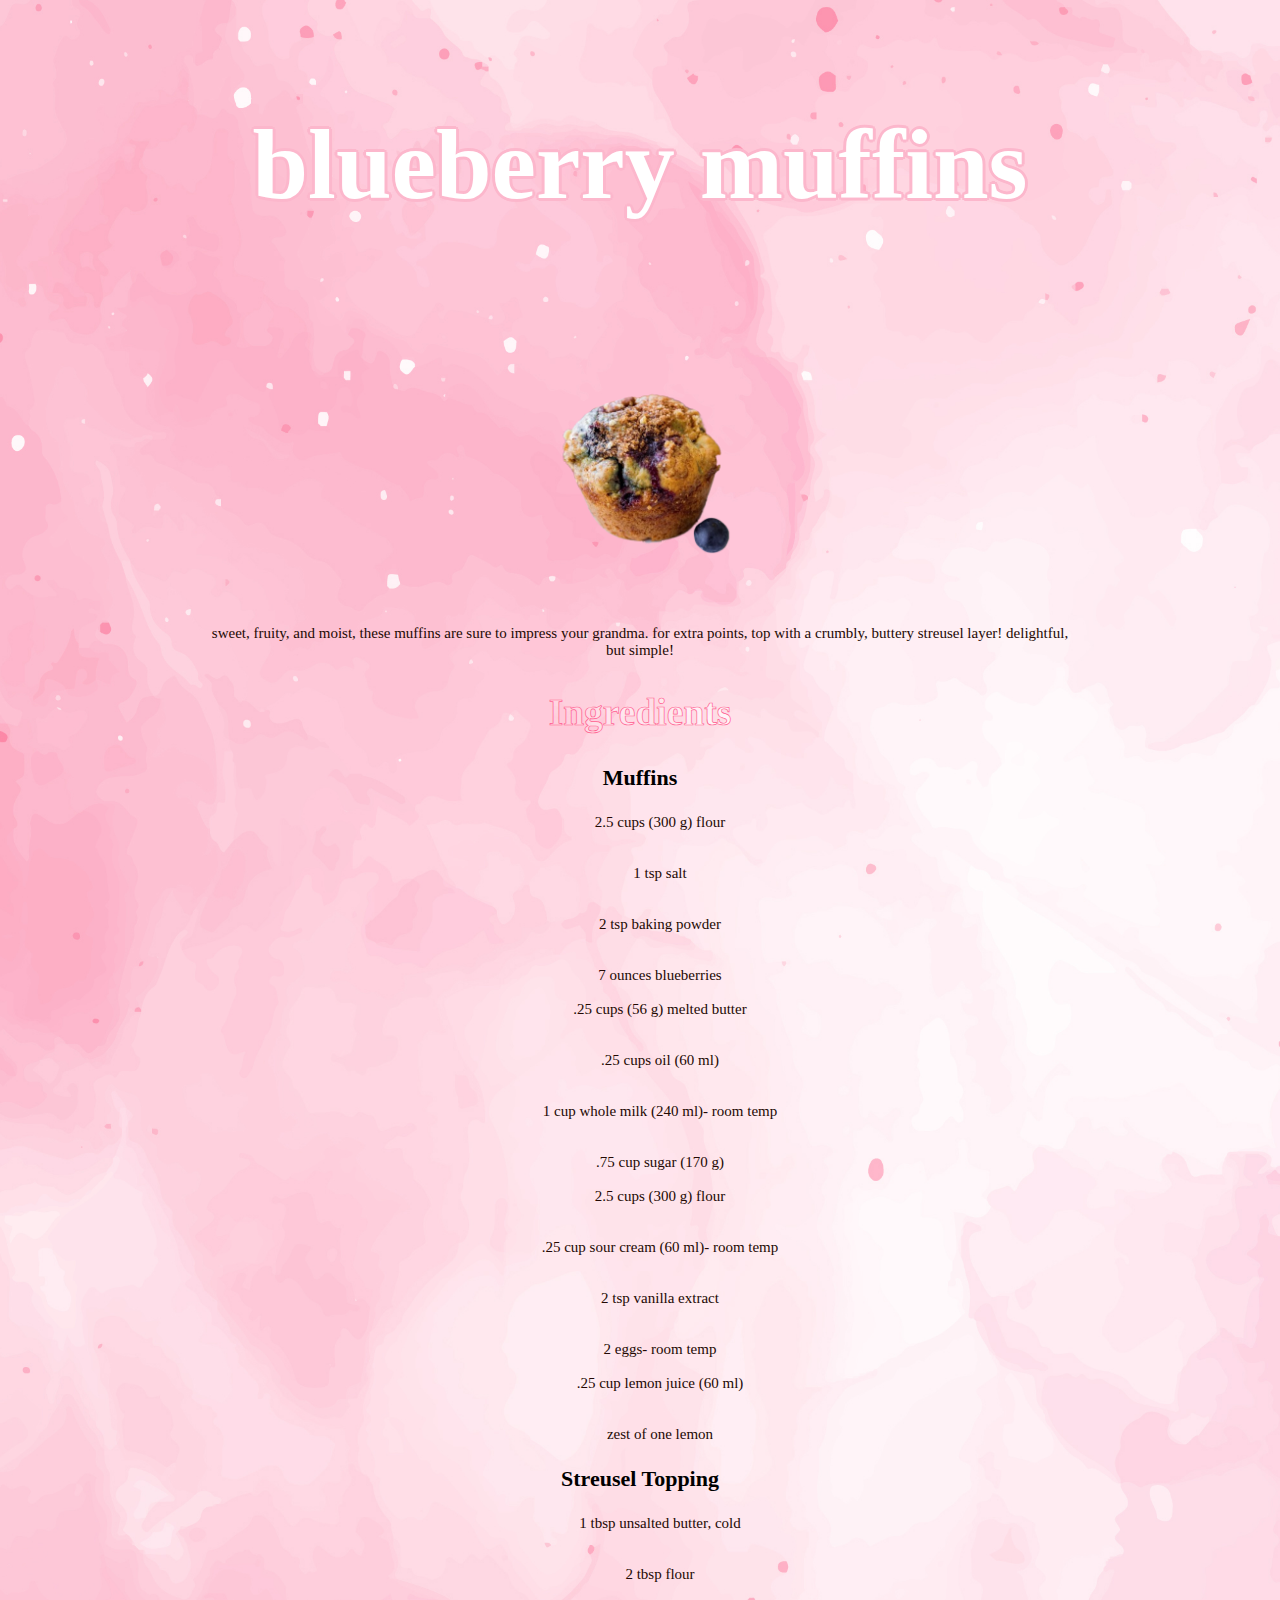
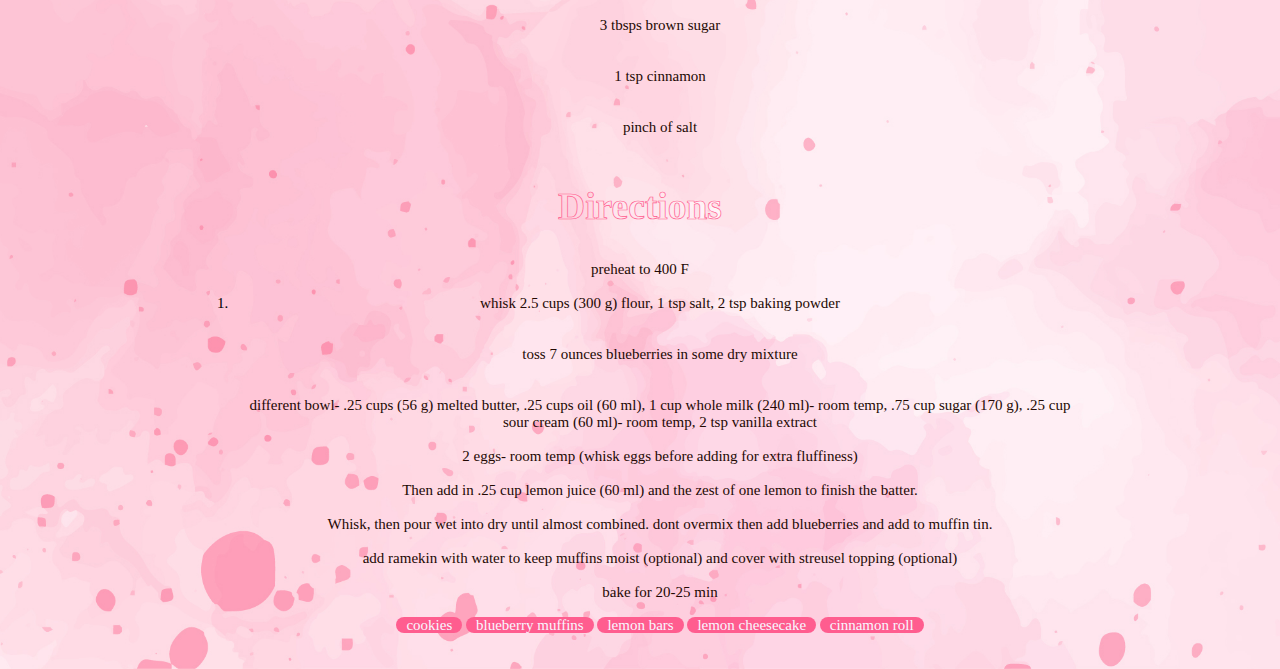
<file: blueberrymuffin.html>
<!DOCTYPE html>

<html>
  <head>
    <title>Blueberry Muffins</title>
      <!-- import the webpage's stylesheet -->
    <link rel="stylesheet" href="./style.css">
      <!-- import the webpage's javascript file -->
    <script src="/script.js" defer></script>
  </head>
  <body>
    <h1>blueberry muffins</h1>
    <img src="blueberry_muffins.png">
    <p> sweet, fruity, and moist, these muffins are sure to impress your grandma. for extra points, top with a crumbly, buttery streusel layer! delightful, but simple! </p>
    <h2>Ingredients</h2>
    <h3>Muffins</h3>
      <ul>
        <li>
          <p>2.5 cups (300 g) flour<p>
          <p>1 tsp salt<p>
          <p>2 tsp baking powder<p>
          <p>7 ounces blueberries</p>
          <p>.25 cups (56 g) melted butter<p>
          <p>.25 cups oil (60 ml)<p>
          <p>1 cup whole milk (240 ml)- room temp<p>
          <p>.75 cup sugar (170 g)</p>
          <p>2.5 cups (300 g) flour<p>
          <p>.25 cup sour cream (60 ml)- room temp<p>
          <p>2 tsp vanilla extract<p>
          <p>2 eggs- room temp</p>
          <p>.25 cup lemon juice (60 ml)<p>
          <p>zest of one lemon</p>
        </li>
      </ul>
      <h3>Streusel Topping</h3>
      <ul>
        <li>
          <p>1 tbsp unsalted butter, cold <p>
          <p>2 tbsp flour<p>
          <p>3 tbsps brown sugar<p>
          <p>1 tsp cinnamon<p>
          <p>pinch of salt<p>
        </li>
      </ul>
    <h2>Directions</h2>
      <p> preheat to 400 F </p>
      <ol>
        <li>
          <p>whisk 2.5 cups (300 g) flour, 1 tsp salt, 2 tsp baking powder 
<p>
          <p>toss 7 ounces blueberries in some dry mixture 
<p>
          <p>different bowl- .25 cups (56 g) melted butter, 
.25 cups oil (60 ml), 
1 cup whole milk (240 ml)- room temp,
.75 cup sugar (170 g),
.25 cup sour cream (60 ml)- room temp,
2 tsp vanilla extract </p>
<p>2 eggs- room temp
(whisk eggs before adding for extra fluffiness) 
</p>
      <p>Then add in .25 cup lemon juice (60 ml) 
and the zest of one lemon to finish the batter.
</p>
      <p>Whisk, then pour wet into dry until almost combined. dont overmix
then add blueberries and add to muffin tin.
      </p>
      <p>add ramekin with water to keep muffins moist (optional) and cover with streusel topping (optional)</p>
      <p>bake for 20-25 min 
</p>
        </li>
      </ol>
    <ul>
      <li>
        <a href="cookies.html">cookies</a>
        <a href="blueberrymuffin.html">blueberry muffins</a>
        <a href="lemonbar.html">lemon bars</a>
        <a href="lemoncheesecake.html">lemon cheesecake</a>
        <a href="cinnamonroll.html">cinnamon roll</a>
      </li>
    </ul>
  </body>
</html>
</file>
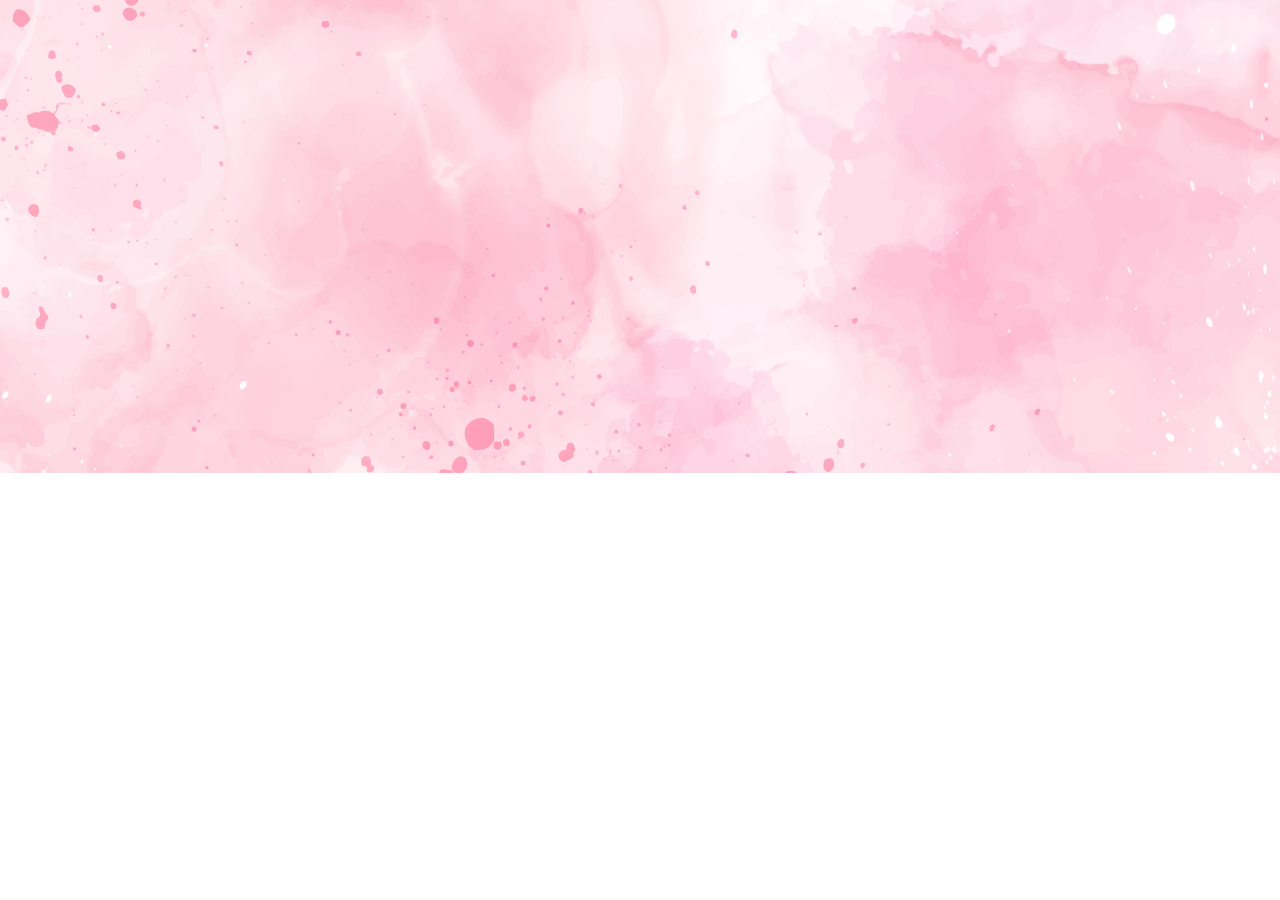
<file: cinnamonroll.html>
<!DOCTYPE html>

<html>
  <body>
    <head>
      <title>Cinnamon Buns (makes 9)</title>
      <!-- import the webpage's stylesheet -->
      <link rel="stylesheet" href="/style.css">
      <!-- import the webpage's javascript file -->
      <script src="/script.js" defer></script>
    </head>
    <img src="images/bakery.png>
    <p> description </p>
    <h2>Ingredients</h2>
    <h3>Bread Dough</h3>
      <ul>
        <li>
          <p>180 grams milk<p>
          <p>2 egg<p>
          <p>50 g sugar<p>
          <p>1/2 a stick butter, melted<p>
          <p>540 g all purpose flour<p>
          <p>1 tsp salt<p>
          <p>7 g instant yeast<p>
        </li>
      </ul>
      <h3>Cinnamon Filling</h3>
      <ul>
        <li>
          <p>half a stick softened butter<p>
          <p>1 cup dark brown sugar<p>
          <p>2 tbsps cinnamon<p>
        </li>
      </ul>
    <h2>Directions</h2>
      <p>do first: take out butter to soften, melt butter, take out milk</p>
      <ol>
        <li>
          <p>mix 180 grams milk, 2 egg , 50 grams sugar, half a stick melted butter
<p>
          <p>separate mix 1 tsp salt, 7 grams instant yeast, 540 grams flour 
<p>
          <p>combine flour into wet ingredients 
<p>
          <p>knead dough for 8-10 minutes until smooth 
<p>
          <p>cover allow to rise on counter for 1 hour / doubled
<p>
          <p>roll to rectangle 14x9, then spread half a stick softened butter on<p>
          <p>combine 1 cup dark brown sugar & 2 tbsps cinnamon<p>
          <p>sprinkle mixture over buttered dough and rub<p>
          <p>roll up dough tightly (ends will have less cinnamon)<p>
          <p>cut into 1 inch & place in a baking pan // note: use floss to cut for cleaner edges, or a serrated knife</p>
          <p>cover and let rise for 45 min<p>
          <p>bake at 350 for 25 minutes<p>
          <p>let cool for 5-10 minutes and enjoy!<p>
        </li>
      </ol>
  </body>
</html>
</file>
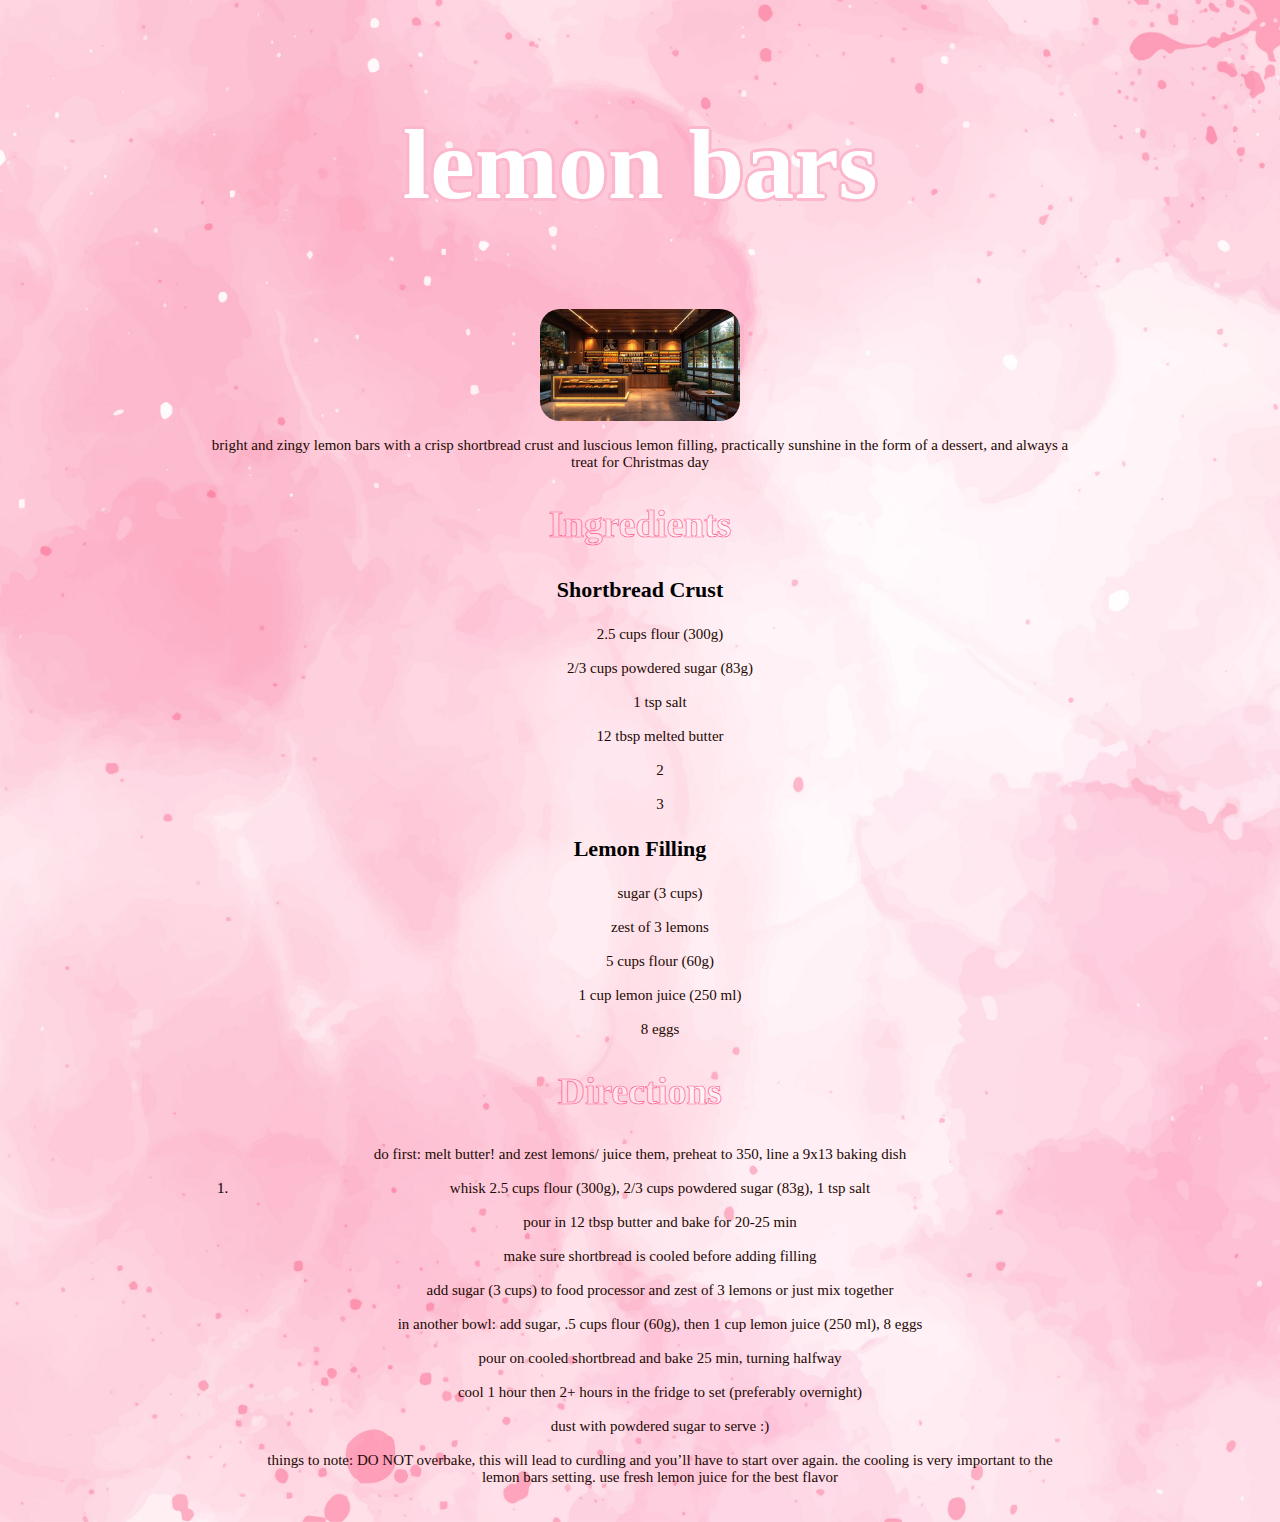
<file: lemonbar.html>
<!DOCTYPE html>

<html>
  <head>
    <title>Lemon Bars</title>
      <!-- import the webpage's stylesheet -->
    <link rel="stylesheet" href="./style.css">
      <!-- import the webpage's javascript file -->
    <script src="./script.js" defer></script>
  </head>
  <body>
    <h1>lemon bars</h1>
    <img src="bakery.png">
    <p> bright and zingy lemon bars with a crisp shortbread crust and luscious lemon filling, practically sunshine in the form of a dessert, and always a treat for Christmas day</p>
    <h2>Ingredients</h2>
    <h3>Shortbread Crust</h3>
      <ul>
        <li>
          <p>2.5 cups flour (300g)</p>
          <p>2/3 cups powdered sugar (83g)</p>
          <p>1 tsp salt</p>
          <p>12 tbsp melted butter</p>
          <p>2</p>
          <p>3</p>
        </li>
      </ul>
      <h3>Lemon Filling</h3>
      <ul>
        <li>
          <p>sugar (3 cups)</p>
          <p>zest of 3 lemons</p>
          <p>5 cups flour (60g)</p>
          <p>1 cup lemon juice (250 ml)</p>
          <p>8 eggs</p>
        </li>
      </ul>
    <h2>Directions</h2>
      <p>do first: melt butter! and zest lemons/ juice them, preheat to 350, line a 9x13 baking dish</p>
      <ol>
        <li>
          <p>whisk 2.5 cups flour (300g), 2/3 cups powdered sugar (83g), 1 tsp salt 
</p>
          <p>pour in 12 tbsp butter and bake for 20-25 min
</p>
      <p>make sure shortbread is cooled before adding filling</p>
          <p>add sugar (3 cups) to food processor and zest of 3 lemons or just mix together 
</p>
          <p>in another bowl: add sugar, .5 cups flour (60g), then 1 cup lemon juice (250 ml), 8 eggs 
</p>
          <p>pour on cooled shortbread and bake 25 min, turning halfway</p>
          <p>cool 1 hour then 2+ hours in the fridge to set (preferably overnight) </p>
          <p>dust with powdered sugar to serve :)</p>
          <p>things to note: DO NOT overbake, this will lead to curdling and you’ll have to start over again. the cooling is very important to the lemon bars setting. use fresh lemon juice for the best flavor</p>
        </li>
      </ol>
  </body>
</html>
</file>
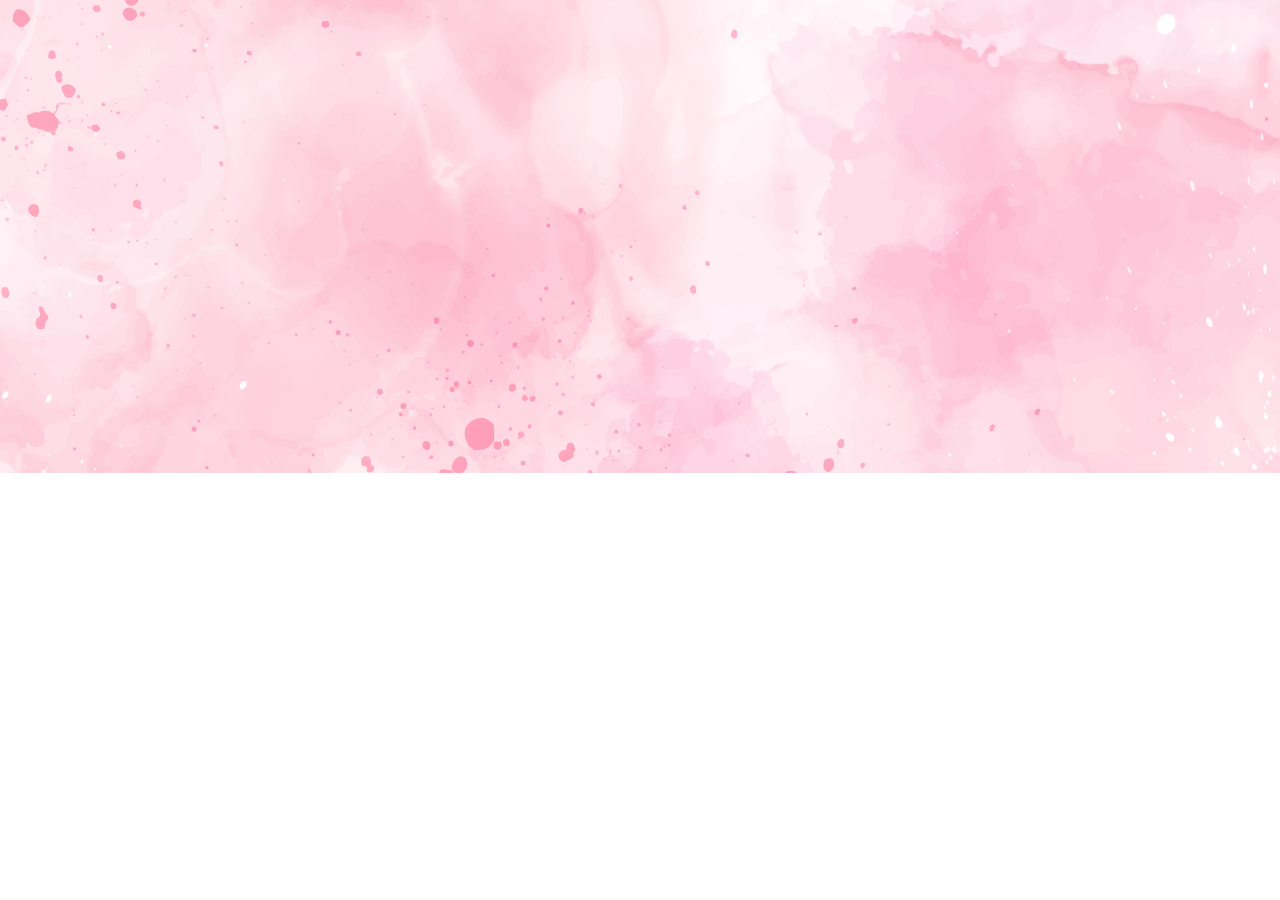
<file: lemoncheesecake.html>
<!DOCTYPE html>

<html>
  <body>
    <head>
      <title>Lemon Cheesecake</title>
      <!-- import the webpage's stylesheet -->
      <link rel="stylesheet" href="/style.css">
      <!-- import the webpage's javascript file -->
      <script src="/script.js" defer></script>
    </head>
    <img src="images/bakery.png>
    <p> description </p>
    <h2>Ingredients</h2>
    <h3>thing 1</h3>
      <ul>
        <li>
          <p>1<p>
          <p>2<p>
          <p>3<p>
        </li>
      </ul>
      <h3>thing 1</h3>
      <ul>
        <li>
          <p>1<p>
          <p>2<p>
          <p>3<p>
        </li>
      </ul>
    <h2>Directions</h2>
      <ol>
        <li>
          <p>1<p>
          <p>2<p>
          <p>3<p>
        </li>
      </ol>
  </body>
</html>
</file>
<file: style.css>
body{
  background-image: url('assets/pinkbackground.jpg'); /* Replace with your image path */
  background-repeat: no-repeat; /* Prevents image repetition */
  background-size: cover; /* Stretches image to cover the entire background */
  background-position: center; /* Centers the image */
  font-size:15px;
  font-family:serif;
  padding:20px;
  margin: 0 auto;
  text-align:center;
  width:70%;
}

h1{
  font-size:100px;
  font-family:"Paris";
  color:white;
  padding:20px;
  text-align:center;
  width:80wv;
  text-shadow:
                -2px -2px 0 #FCB7CC,
                2px -2px 0 #FCB7CC,
                -2px 2px 0 #FCB7CC,
                2px 2px 0 #FCB7CC,
                -3px 0px 0 #FCB7CC,
                3px 0px 0 #FCB7CC,
                0px -3px 0 #FCB7CC,
                0px 3px 0 #FCB7CC;
}

head{
  font-family:"Paris";
  font-size:35px;
  color:white;
  text-align:center;
}

h2{
  font-size:30px;
  font-family:"Georgia";
  text-align:center;
  background: url('assets/pinkbackground.jpg') no-repeat center center;
 background-size: cover;
 color: #fff;
 -webkit-text-fill-color: transparent;
 -webkit-background-clip: text;
 -moz-background-clip:text;
 background-clip:text; 
 font-size:2.5em;
 text-align:center;
 -webkit-text-stroke: .7px #ff5d8f;
}

h3{
  font-size:22px;
  font-family:"Georgia";
  text-align:center;
}

p{
  font-size:15px;
  font-family:"Tahoma";
  color:#230903;
  text-align:center;
  padding:1px;
  padding-left:15px;
  padding-right:15px;
}

ul{
  text-align:center;
  width:70wv;
  clear:both;
  list-style-type:none;
}

a{
  color:#F8F7FF;
  background-color:#ff5d8f;
  border-radius: 10px;
  text-decoration:none;
  padding-left:10px;
  padding-right:10px;
}

a:hover{
  font-weight:bolder;
  color:#F8F7FF;
  padding:17px;
}

img{
  display:block;
  margin:0 auto;
  width:200px;
  height:auto;
  border-radius:20px;
}

.description{
  color:#AB4E68;
  font-style: italic;
  font-size:15px;
  font-family:"Tahoma";
  color:#230903;
  text-align:center;
}

.ingredients {
  border: 3px solid black;
  background-color:#ffe5ec;
  margin: 5px;
}

.directions {
  border: 3px solid black;
  background-color:#ffe5ec;
  margin: 5px;
}

#bakeryimg{
  width:300px;
  height:auto;
  float:right;
  padding:10px;
  margin:10px;
  border-radius:15px;
}

.navbar{
  background-color:#ff5d8f;
  padding:20px;
}
</file>
